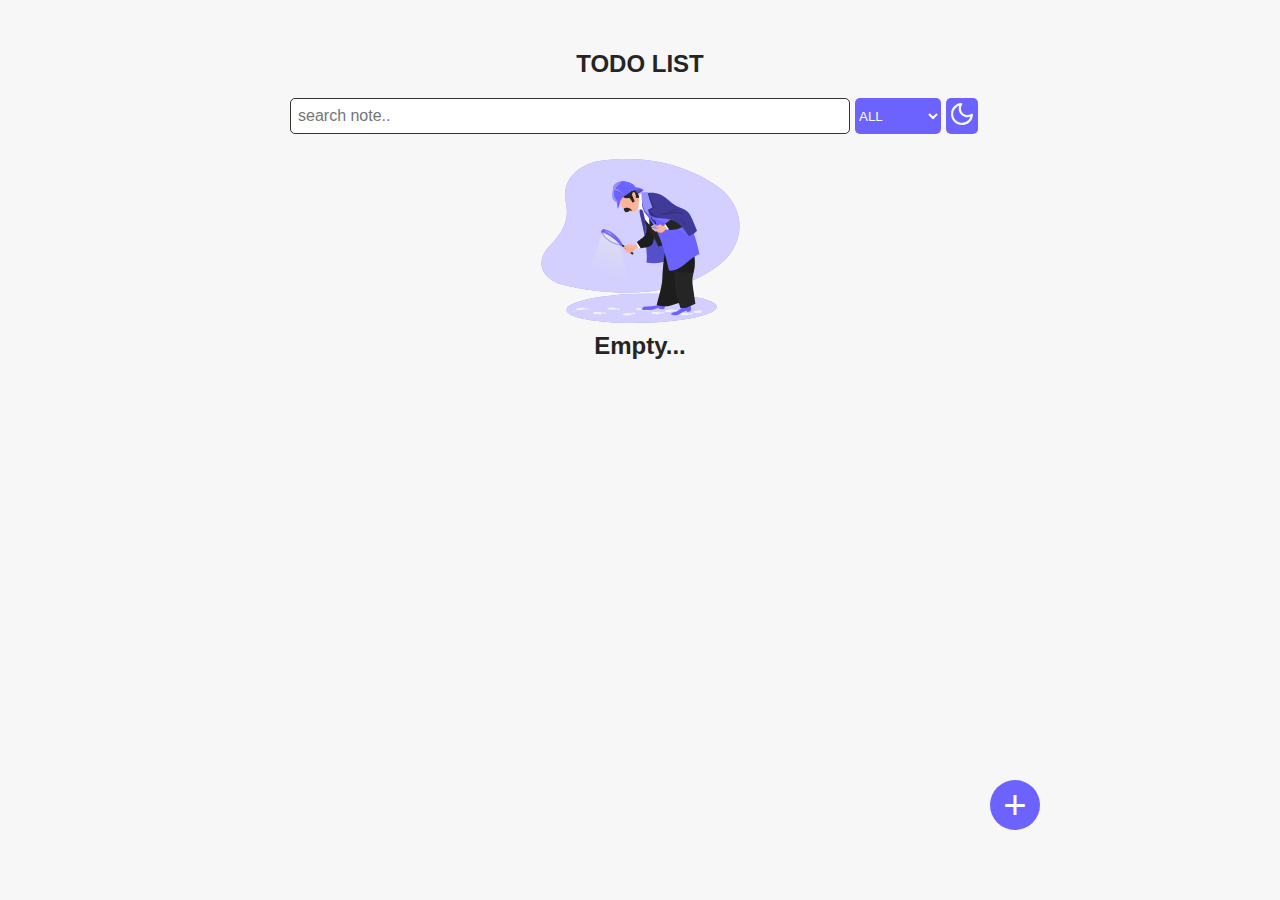
<file: index.html>
<!DOCTYPE html>
<html lang="en">
  <head>
    <meta charset="UTF-8" />
    <meta name="viewport" content="width=device-width, initial-scale=1.0" />
    <title>TODO List | CSEC Bootcamp</title>
    <link rel="stylesheet" href="style.css" />
  </head>
  <body>
    <main>
      <h2>TODO LIST</h2>

      <div class="search-wrapper">
        <input type="text" placeholder="search note.." class="search-bar" />
        <select name="filter" id="filter">
          <option value="all">ALL</option>
          <option value="completed">Completed</option>
          <option value="incomplete">Incomplete</option>
        </select>
        <button class="moon-icon" onclick="toggleTheme()">
          <img src="moon.svg" alt="dark/light" />
        </button>
      </div>

      <div class="notes"></div>
      <button class="add-icon" onclick="togglePopUp()">+</button>
    </main>
    <!--New note Popup-->
    <div class="new-note-popup d-none">
      <div class="popup-close" onclick="togglePopUp()"></div>
      <div class="popup-box d-no-anima">
        <h2>NEW NOTE</h2>
        <input type="text" placeholder="add note.." id="note-input" />
        <div class="popup-btns">
          <button onclick="togglePopUp()">cancel</button>
          <button class="popup-add-btn" onclick="record()">apply</button>
        </div>
      </div>
    </div>

    <script src="main.js"></script>
  </body>
</html>
</file>
<file: style.css>
* {
    margin: 0;
    padding: 0;
    box-sizing: border-box;
}
:root {
    --primary-light: #F7F7F7;
    --primary-dark: #252525;
    --accent-purple: #6C63FF;
}
body {
    font-family: sans-serif;
    background: var(--primary-light);
    color: var(--primary-dark);
}
.dark {
    background: var(--primary-dark);
    color: var(--primary-light);
}
main {
    display: flex;
    flex-direction: column;
    align-items: center;
    padding-top: 50px;
    max-width: 1000px;
    margin: auto;
    height: 100vh;
    position: relative;
}

.search-wrapper {
    display: flex;
    gap: 5px;
    width: 70%;
    margin: 20px 0;
    
}
input {
    padding: 7px;
    font-size: 16px;
    border: 1px solid #333;
    outline: none;
    border-radius: 5px;

}
.search-bar {
    width: 80%;
}
#filter {
    padding: 5px 0;
    background: var(--accent-purple);
    outline: none;
    border: none;
    border-radius: 5px;
    color: #fff;
}
#filter option {
    background: var(--primary-light);
    color: var(--accent-purple);
}

.moon-icon {
    padding: 5px;
    background: var(--accent-purple);
    border-radius: 5px;
    color: #fff;
}
button {
    border: none;
    padding: 8px 20px;
    border-radius: 7px;
    font-size: 16px;
    cursor: pointer;
    
}
.add-icon {
    width: 50px;
    height: 50px;
    border-radius: 100%;
    background: var(--accent-purple);
    color: #fff;
    display: flex;
    justify-content: center;
    align-items: center;
    font-size: 40px;
    position: absolute;
    bottom: 70px;
    right: 100px;
    transition: all 100ms ease-in-out;
}
.add-icon:hover {
    transform: scale(1.1);
}

.new-note-popup {
    background: #0000006e;
    position: absolute;
    left: 0;
    right: 0;
    bottom: 0;
    top: 0;
    display: flex;
    align-items: center;
}
.new-note-popup h2 {
    text-align: center;
    color: var(--primary-dark);
}
.popup-box {
    flex-grow: 1;
    padding: 30px;
    background: #fff;
    border: 1px solid gray;
    height: 200px;
    display: flex;
    max-width: 400px;
    margin: auto;
    flex-direction: column;
    justify-content: space-between;
    border-radius: 15px;
}
.popup-close {
    position: absolute;
    top: 0;
    bottom: 0;
    left: 0;
    right: 0;
}
.popup-btns {
    width: 100%;
    display: flex;
    justify-content: space-between;
}

.popup-add-btn {
    background: var(--accent-purple);
    color: var(--primary-light);
}
.d-none {
    transform: scale(0);
}
.d-no-anima {
    transform: scale(0);
    transition: all 500ms ease-out;
}

.d-anima {
    transition: all 200ms ease-out;
    transform: scale(1);
}

@keyframes slide {
    0% {opacity: 0;
        transform: scaleY(0.1);
    }
    100% {
        
        transform: scaleY(1);
    }
    
}

.notes {
    width: 60%;
    text-align: center;

}
.note {
    display: flex;
    width: 100%;
    flex-grow: 1;
    justify-content: space-between;
    padding: 5px 0;
    margin: 5px 0;
}
.modify-note button{
    padding: 0;
    background: none;
}
.modify-note {
    display: none;
}
.note:hover > .modify-note {
    display: block;
}
.modify-note:first-child:hover {
    color: #6C63FF;
}
.notes p{
    font-size: 20px;
}

.notes input{
    transform: scale(1.5);
}

.note span {
    display: flex;
    gap: 10px;
}

.note:not(:last-child){
    border-bottom: 0.5px solid var(--accent-purple);
}

.notes input:checked + p {
    text-decoration: line-through;
    font-style: italic;
}
</file>
